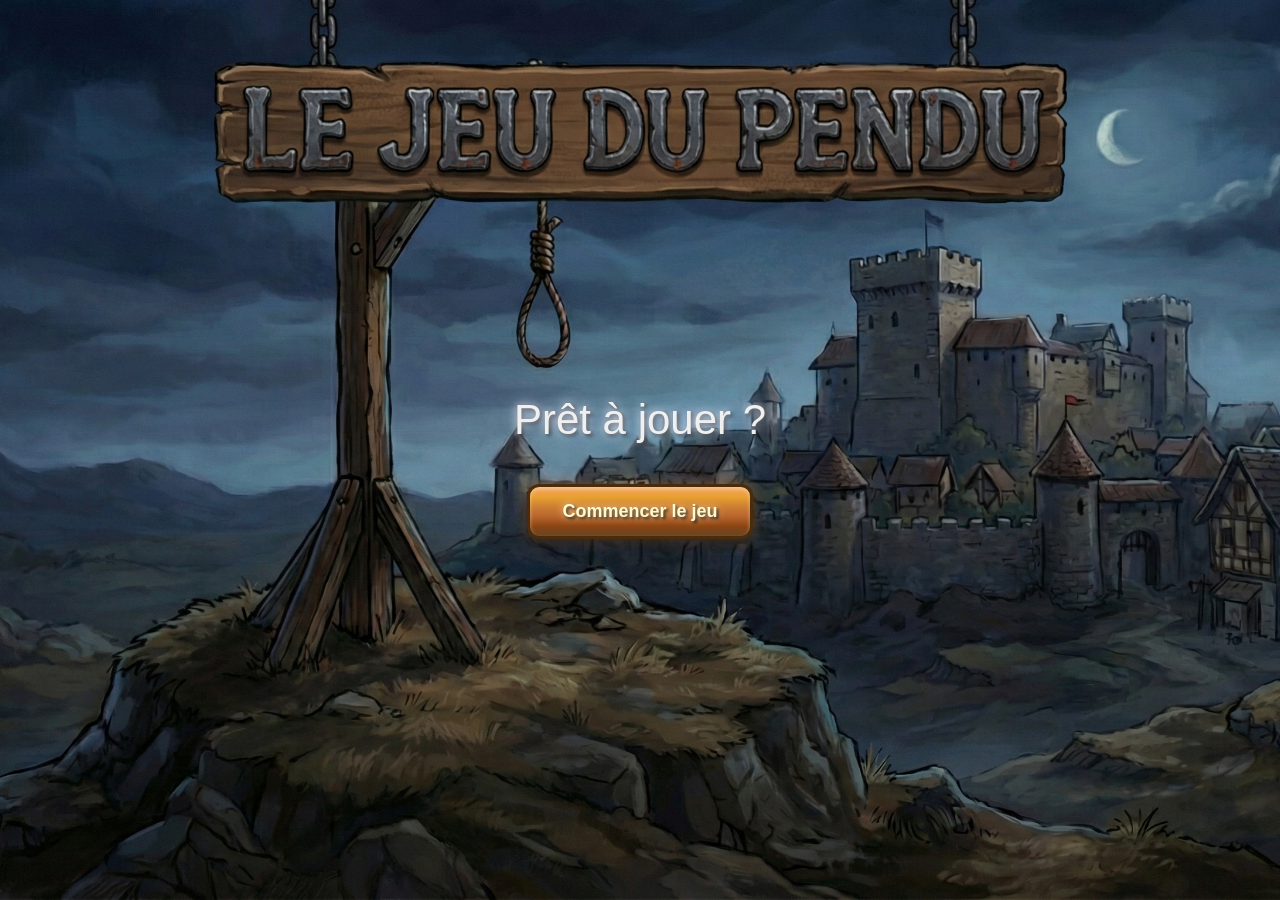
<file: templates/index.html>
<!DOCTYPE html>
<html lang="fr">
<head>
    <meta charset="UTF-8">
    <meta name="viewport" content="width=device-width, initial-scale=1.0">
    <title>Jeu du Pendu</title>
    <link rel="stylesheet" href="/static/styles.css">
</head>
<body class="PRINCIPALE">
    <div class="container">
        <h2>Prêt à jouer ?</h2>
        <a href="/jeu">
            <button class="btn">Commencer le jeu</button>
        </a>
    </div>
</body>
</html>
</file>
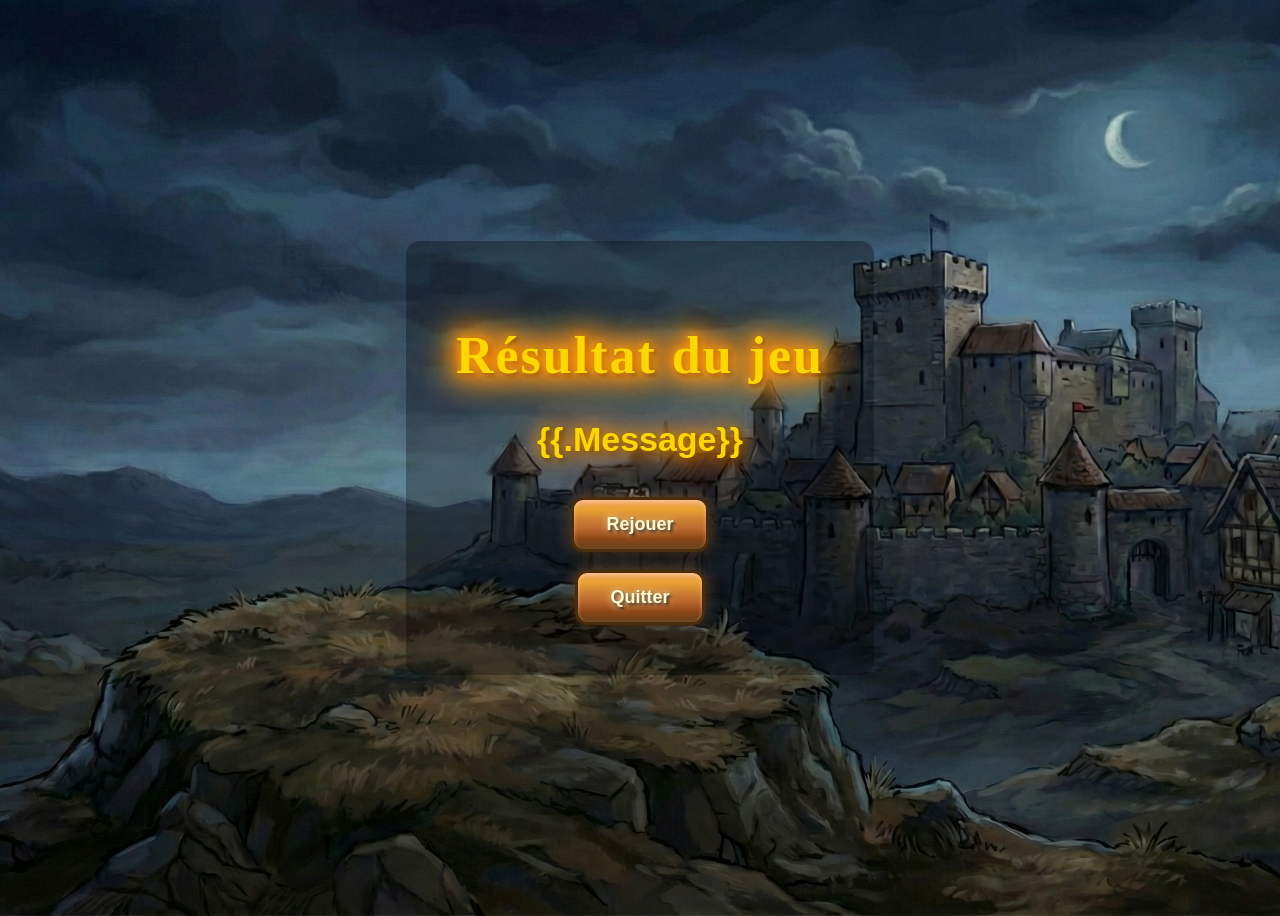
<file: templates/index_resultat.html>
<!DOCTYPE html>
<html lang="fr">
<head>
    <meta charset="UTF-8">
    <meta name="viewport" content="width=device-width, initial-scale=1.0">
    <title>Résultat</title>
    <link rel="stylesheet" href="/static/styles.css">
</head>
<body class="resultat">
    <div class="container-resultat">
        <h1>Résultat du jeu</h1>
        <div class="message">{{.Message}}</div>
        <br>
            <a href="/jeu">
                <button class="btn">Rejouer</button>
            </a>
            <br>
            <br>
            <a href="/">
            <button class="btn">Quitter</button>
            </a>
    </div>
</body>
</html>
</file>
<file: static/styles.css>
/*PAGE D'ACCUEIL */
.PRINCIPALE{
  background-image: url('accueil.png'); /* Image de fond pour la page d'accueil */
  background-size: cover; /* L'image couvre tout l'espace disponible */
  background-position: center; /* Centre l'image de fond */
  min-height: 100vh; /* Hauteur minimale de 100% de la hauteur de la fenêtre */
  font-family: 'Roboto', sans-serif; /* Police de caractères principale */
  margin: 0; /* Supprime les marges extérieures */
  padding: 0; /* Supprime les marges intérieures */
  display: flex; /* Active le mode flexbox */
  justify-content: center; /* Centre le contenu horizontalement */
  align-items: center; /* Centre le contenu verticalement */
  text-align: center; /* Centre le texte */
  color: var(--texte-clair); /* Couleur du texte (variable CSS) */
}

/* Style du titre principal H1 - Effet brillant amélioré */
h1{
  font-size: 52px; /* Taille de la police à 52 pixels */
  letter-spacing: 2px; /* Espacement entre les lettres de 2 pixels */
  font-family: 'Times New Roman', serif; /* Police de caractères serif */
  color: #FFD700; /* Couleur dorée pour le texte */
  text-shadow: /* Ombres multiples pour effet brillant */
    0 0 10px #FFA500, /* Ombre orange claire */
    0 0 20px #FF8C00, /* Ombre orange foncée */
    0 0 30px #FF6347, /* Ombre rouge-tomate */
    0 0 40px #FF4500, /* Ombre rouge-orange */
    2px 2px 4px rgba(0,0,0,0.8); /* Ombre noire pour contraste */
  background-clip: text; /* Clip le fond sur le texte */
  filter: drop-shadow(0 0 15px rgba(255,215,0,0.8)); /* Filtre d'ombre portée dorée */
}

/* Style du sous-titre H2 - Plus visible avec brillance */
h2{
  color: #F0F0F0; /* Couleur gris très clair */
  font-size: 42px; /* Taille de la police à 42 pixels */
  margin-bottom: 40px; /* Marge inférieure de 40 pixels */
  text-shadow: /* Ombres pour effet brillant */
    0 0 8px rgba(255,255,255,0.8), /* Ombre blanche lumineuse */
    0 0 15px rgba(200,200,255,0.6), /* Ombre bleutée */
    2px 2px 4px rgba(0,0,0,0.9); /* Ombre noire pour profondeur */
  font-weight: 500; /* Épaisseur de police moyenne */
}

/* Style des images (ex: logo, pendu) */
img{
  background-color: var(--bleu-panneau); /* Couleur de fond (variable CSS) */
  border-radius: 40px; /* Coins arrondis de 40 pixels */
  box-shadow: /* Ombres portées pour relief */
    0 10px 25px rgba(0,0,0,0.6), /* Ombre noire profonde */
    0 0 20px rgba(255,165,0,0.4); /* Halo orange */
  width: 50%; /* Largeur de 50% du conteneur parent */
}

/* BOUTONS - Style bois avec brillance */
.btn{
  padding: 14px 32px; /* Marges intérieures verticales 14px, horizontales 32px */
  font-size: 18px; /* Taille de la police à 18 pixels */
  font-weight: 700; /* Épaisseur de police grasse */
  color: #FFFACD; /* Couleur jaune citron clair */
  background: linear-gradient(180deg, /* Gradient vertical pour effet bois */
    #F4A460 0%, /* Couleur sable en haut */
    #E8A030 20%, /* Couleur or */
    #CD7F32 40%, /* Couleur bronze */
    #B8652E 60%, /* Couleur marron clair */
    #8B4513 80%, /* Couleur marron cuir */
    #654321 100% /* Couleur marron foncé en bas */
  );
  border-radius: 12px; /* Coins arrondis de 12 pixels */
  border: 3px solid #4a2c0a; /* Bordure marron foncé de 3 pixels */
  cursor: pointer; /* Change le curseur en main au survol */
  transition: all 0.25s ease; /* Transition douce de 0.25 secondes */
  box-shadow: /* Ombres multiples pour relief */
    0 6px 15px rgba(0,0,0,0.5), /* Ombre portée noire */
    inset 0 2px 4px rgba(255,255,255,0.4), /* Lumière intérieure en haut */
    0 0 15px rgba(244,164,96,0.5); /* Halo couleur sable */
  text-shadow: /* Ombres du texte */
    0 0 8px rgba(255,250,205,0.8), /* Halo jaune clair */
    2px 2px 3px rgba(0,0,0,0.9); /* Ombre noire pour lisibilité */
}

/* Effet au survol du bouton - Brillance intense */
.btn:hover{
  background: linear-gradient(180deg, /* Gradient inversé au survol */
    #8B4513 0%, /* Marron cuir en haut */
    #654321 20%, /* Marron foncé */
    #4A2512 40%, /* Marron très foncé */
    #3D1C0D 60%, /* Marron quasi-noir */
    #2E1409 80%, /* Marron très sombre */
    #1F0D05 100% /* Presque noir en bas */
  );
  color: #FFEB3B; /* Couleur jaune vif */
  border-color: #FF6B00; /* Bordure orange vif */
  transform: translateY(-3px) scale(1.05); /* Monte de 3px et agrandit de 5% */
  box-shadow: /* Ombres intensifiées au survol */
    0 10px 25px rgba(0,0,0,0.7), /* Ombre portée plus forte */
    inset 0 0 20px rgba(255,140,0,0.6), /* Lumière intérieure orange */
    0 0 30px rgba(255,165,0,0.8); /* Halo orange intense */
  text-shadow: /* Effet brillant du texte */
    0 0 10px #FFEB3B, /* Halo jaune */
    0 0 20px #FFA500, /* Halo orange */
    0 0 30px #FF8C00, /* Halo orange foncé */
    2px 2px 4px rgba(0,0,0,1); /* Ombre noire pour contraste */
}

/* Effet au clic sur le bouton */
.btn:active{
  transform: scale(0.97); /* Réduit légèrement le bouton à 97% */
  box-shadow: inset 0 3px 8px rgba(0,0,0,0.6); /* Ombre intérieure pour effet enfoncé */
}

/*  PAGE DE JEU  */
.jeu{
  font-family: 'Arial', sans-serif; /* Police sans-serif pour la page de jeu */
  background-image: url('/static/jeu.png'); /* Image de fond pour la page de jeu */
  background-size: cover; /* L'image couvre tout l'espace */
  background-position: center; /* Centre l'image */
  background-repeat: no-repeat; /* Empêche la répétition de l'image */
  min-height: 100vh; /* Hauteur minimale de 100% de la fenêtre */
  display: flex; /* Active le mode flexbox */
  justify-content: center; /* Centre horizontalement */
  align-items: center; /* Centre verticalement */
  color: var(--texte-clair); /* Couleur du texte (variable CSS) */
}

/*   PANNEAU DU PENDU - Style bulle avec brillance */
.container-pendu{
  background: rgba(255, 255, 255, 0.12); /* Fond blanc semi-transparent (12% d'opacité) */
  padding: 32px; /* Marges intérieures de 32 pixels */
  border-radius: 30px; /* Coins très arrondis de 30 pixels */
  border: 2px solid rgba(255, 165, 0, 0.6); /* Bordure orange semi-transparente */
  box-shadow: /* Ombres multiples pour effet de profondeur */
    0 10px 30px rgba(255, 140, 0, 0.4), /* Ombre portée orange */
    inset 0 0 30px rgba(255, 255, 255, 0.1), /* Lumière intérieure blanche */
    0 0 20px rgba(255, 165, 0, 0.5); /* Halo orange */
  width: 55%; /* Largeur de 55% du conteneur parent */
  margin: 20px auto; /* Marges verticales 20px, centré horizontalement */
  text-align: center; /* Centre le texte */
  display: flex; /* Active le mode flexbox */
  flex-direction: column; /* Disposition en colonne */
  align-items: center; /* Centre les éléments horizontalement */
}

/*MOT À DEVINER - Plus visible avec brillance */
.mot-affiche{
  font-size: 26px; /* Taille de police à 26 pixels */
  font-weight: bold; /* Texte en gras */
  margin: 30px 0; /* Marges verticales de 30 pixels */
  letter-spacing: 14px; /* Espacement entre lettres de 14 pixels */
  color: #E0E0E0; /* Couleur gris clair */
  font-family: 'Courier New', monospace; /* Police à espacement fixe */
  text-shadow: /* Ombres pour visibilité */
    0 0 10px rgba(255,255,255,0.8), /* Halo blanc lumineux */
    2px 2px 4px rgba(0,0,0,0.9); /* Ombre noire pour contraste */
}

/* Style pour les lettres trouvées - Effet brillant */
.mot-affiche .trouve{
  color: #FFD700; /* Couleur dorée pour les lettres trouvées */
  text-shadow: /* Effet brillant pour les lettres trouvées */
    0 0 10px #FFA500, /* Halo orange */
    0 0 20px #FF8C00, /* Halo orange foncé */
    2px 2px 4px rgba(0,0,0,0.9); /* Ombre noire */
}

/* TENTATIVES & LETTRES UTILISÉES - Brillance améliorée */
.tentatives,
.lettres-utilisees{
  color: #FFD700; /* Couleur dorée */
  font-weight: bold; /* Texte en gras */
  font-size: 24px; /* Taille de police à 24 pixels */
  font-family: 'Times New Roman', serif; /* Police serif */
  text-shadow: /* Ombres pour effet brillant */
    0 0 10px rgba(255,215,0,0.9), /* Halo doré intense */
    0 0 20px rgba(255,165,0,0.7), /* Halo orange */
    2px 2px 4px rgba(0,0,0,0.9); /* Ombre noire */
}

/* FORMULAIRE */
.form-jeu{
  display: flex; /* Active le mode flexbox */
  flex-direction: row; /* Disposition en ligne */
  align-items: center; /* Centre verticalement */
  justify-content: center; /* Centre horizontalement */
  gap: 12px; /* Espacement de 12 pixels entre les éléments */
  margin: 24px auto; /* Marges verticales 24px, centré horizontalement */
}

/* Centrer le formulaire inline (sans classe) */
form {
  display: flex; /* Active le mode flexbox */
  flex-direction: column; /* Disposition en colonne */
  align-items: center; /* Centre horizontalement */
  gap: 10px; /* Espacement de 10 pixels entre les éléments */
}

/* Champ de saisie de la lettre - Effet brillant */
#lettre{
  width: 70px; /* Largeur de 70 pixels */
  height: 70px; /* Hauteur de 70 pixels */
  font-size: 34px; /* Taille de police à 34 pixels */
  border: 3px solid #FFD700; /* Bordure dorée de 3 pixels */
  border-radius: 12px; /* Coins arrondis de 12 pixels */
  text-align: center; /* Centre le texte */
  outline: none; /* Supprime le contour par défaut au focus */
  background: linear-gradient(135deg, #FFFACD, #FFF8DC); /* Gradient diagonal jaune clair */
  color: #2C1810; /* Couleur marron foncé pour le texte */
  transition: 0.25s ease; /* Transition douce de 0.25 secondes */
  box-shadow: /* Ombres pour relief */
    0 4px 10px rgba(0,0,0,0.3), /* Ombre portée noire */
    0 0 15px rgba(255,215,0,0.4); /* Halo doré */
  text-transform: uppercase; /* Force l’affichage en majuscules */
}

/* Effet quand le champ est sélectionné (focus) - Brillance intense */
#lettre:focus{
  box-shadow: /* Ombres intensifiées au focus */
    0 0 15px rgba(255,215,0,1), /* Halo doré intense */
    0 0 25px rgba(255,165,0,0.8), /* Halo orange */
    0 4px 15px rgba(0,0,0,0.4); /* Ombre portée noire */
  border-color: #FFA500; /* Bordure orange au focus */
  transform: scale(1.05); /* Agrandit de 5% au focus */
}

/* Placeholder en majuscules pour cohérence */
#lettre::placeholder{
  text-transform: uppercase; /* Placeholder en majuscules */
}

/* PAGE RÉSULTAT */
.resultat{
  font-family: 'Roboto', sans-serif; /* Police Roboto */
  background-image: url('resultat.png'); /* Image de fond pour la page résultat */
  background-size: cover; /* L'image couvre tout l'espace */
  background-position: center; /* Centre l'image */
  min-height: 100vh; /* Hauteur minimale de 100% de la fenêtre */
  display: flex; /* Active le mode flexbox */
  justify-content: center; /* Centre horizontalement */
  align-items: center; /* Centre verticalement */
  color: var(--texte-clair); /* Couleur du texte (variable CSS) */
  text-align: center; /* Centre le texte */
}

/* Conteneur du message de résultat */
.container-resultat{
  padding: 50px; /* Marges intérieures de 50 pixels */
  border-radius: 14px; /* Coins arrondis de 14 pixels */
  background: rgba(0,0,0,0.3); /* Fond noir semi-transparent (30% d'opacité) */
}

/* Message de victoire ou défaite - Effet brillant intense */
.message{
  font-size: 34px; /* Taille de police à 34 pixels */
  margin: 20px 0; /* Marges verticales de 20 pixels */
  color: #FFD700; /* Couleur dorée */
  text-shadow: /* Ombres multiples pour effet très brillant */
    0 0 15px #FFA500, /* Halo orange */
    0 0 30px #FF8C00, /* Halo orange foncé */
    0 0 45px #FF6347, /* Halo rouge-tomate */
    3px 3px 6px rgba(0,0,0,0.9); /* Ombre noire pour contraste */
  font-weight: bold; /* Texte en gras */
}

/* Style des liens - Brillance */
a{
  text-decoration: none; /* Supprime le soulignement des liens */
  color: #FFD700; /* Couleur dorée pour les liens */
  text-shadow: /* Ombres pour effet brillant */
    0 0 10px rgba(255,215,0,0.8), /* Halo doré */
    2px 2px 4px rgba(0,0,0,0.9); /* Ombre noire */
  transition: all 0.3s ease; /* Transition douce de 0.3 secondes */
}

a:hover{
  color: #FFEB3B; /* Couleur jaune vif au survol */
  text-shadow: /* Ombres intensifiées au survol */
    0 0 15px #FFD700, /* Halo doré */
    0 0 25px #FFA500, /* Halo orange */
    2px 2px 4px rgba(0,0,0,1); /* Ombre noire intense */
  transform: scale(1.05); /* Agrandit de 5% au survol */
}
</file>
